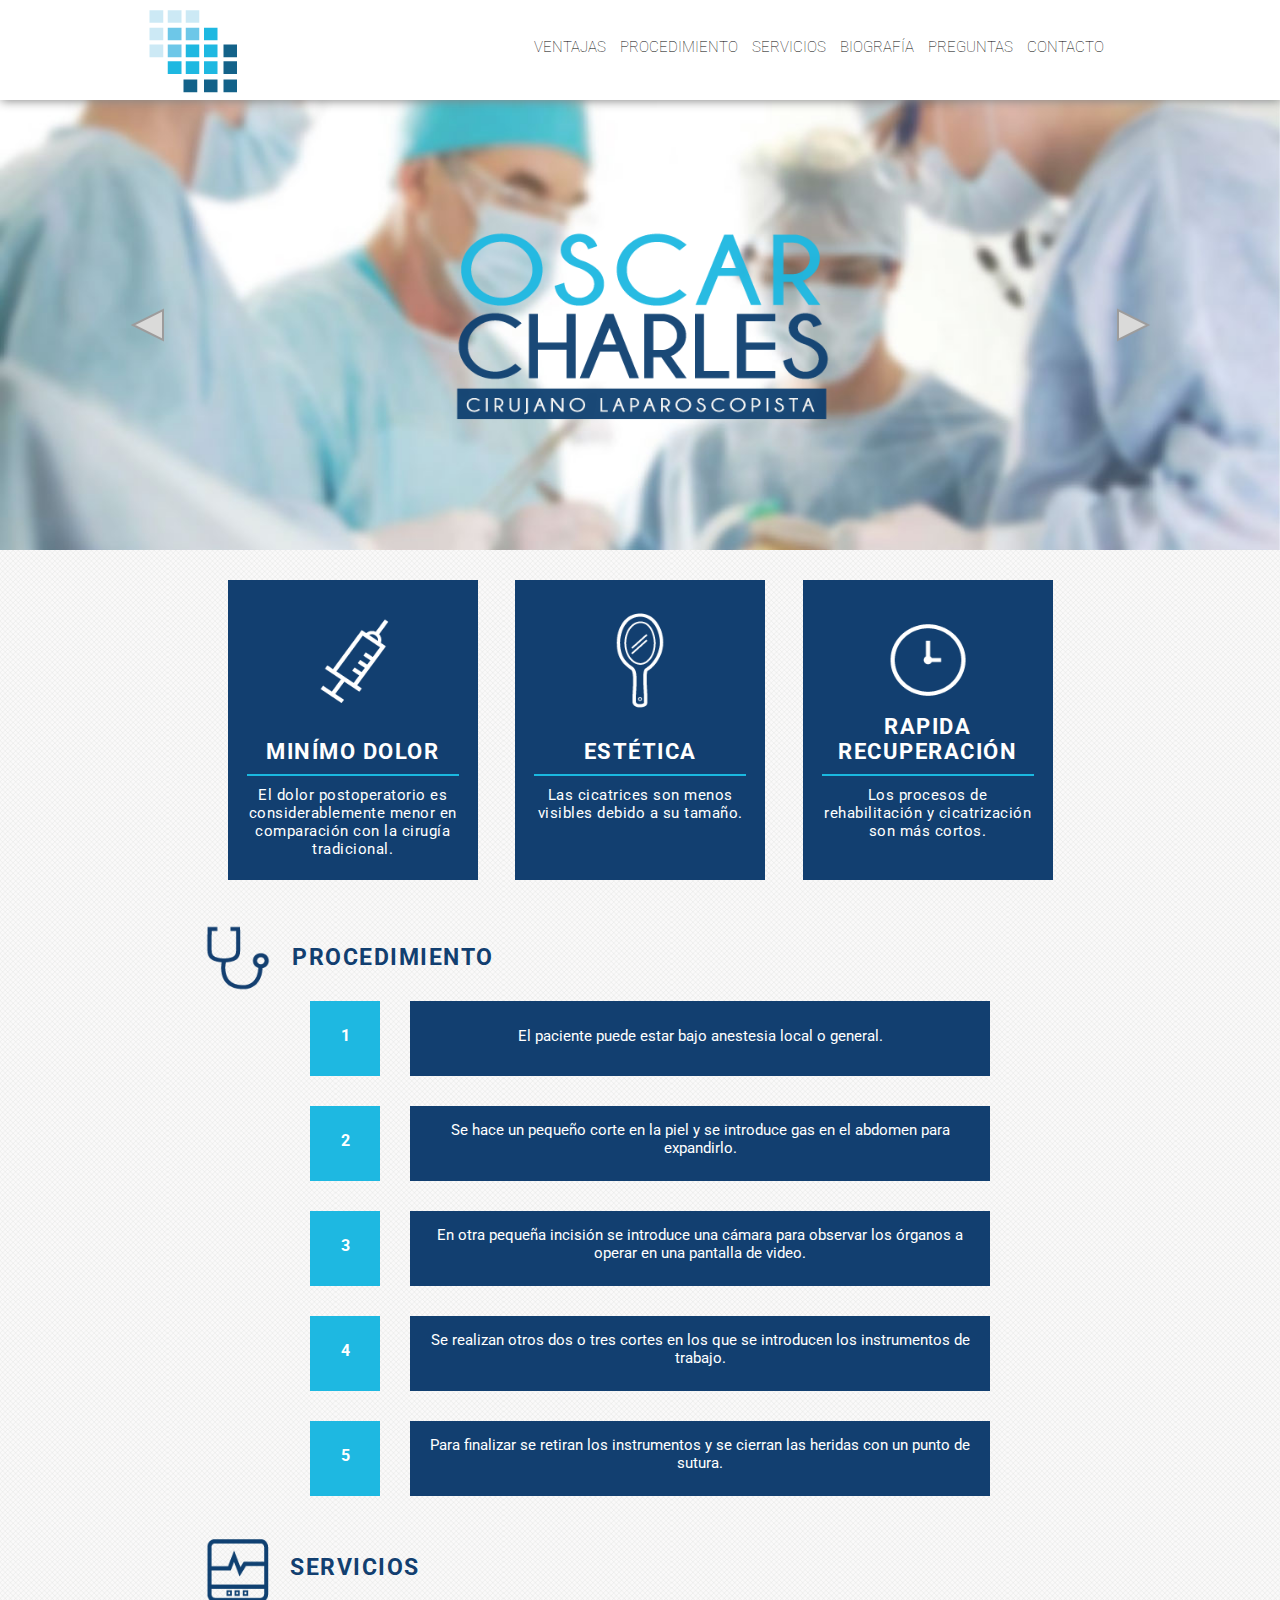
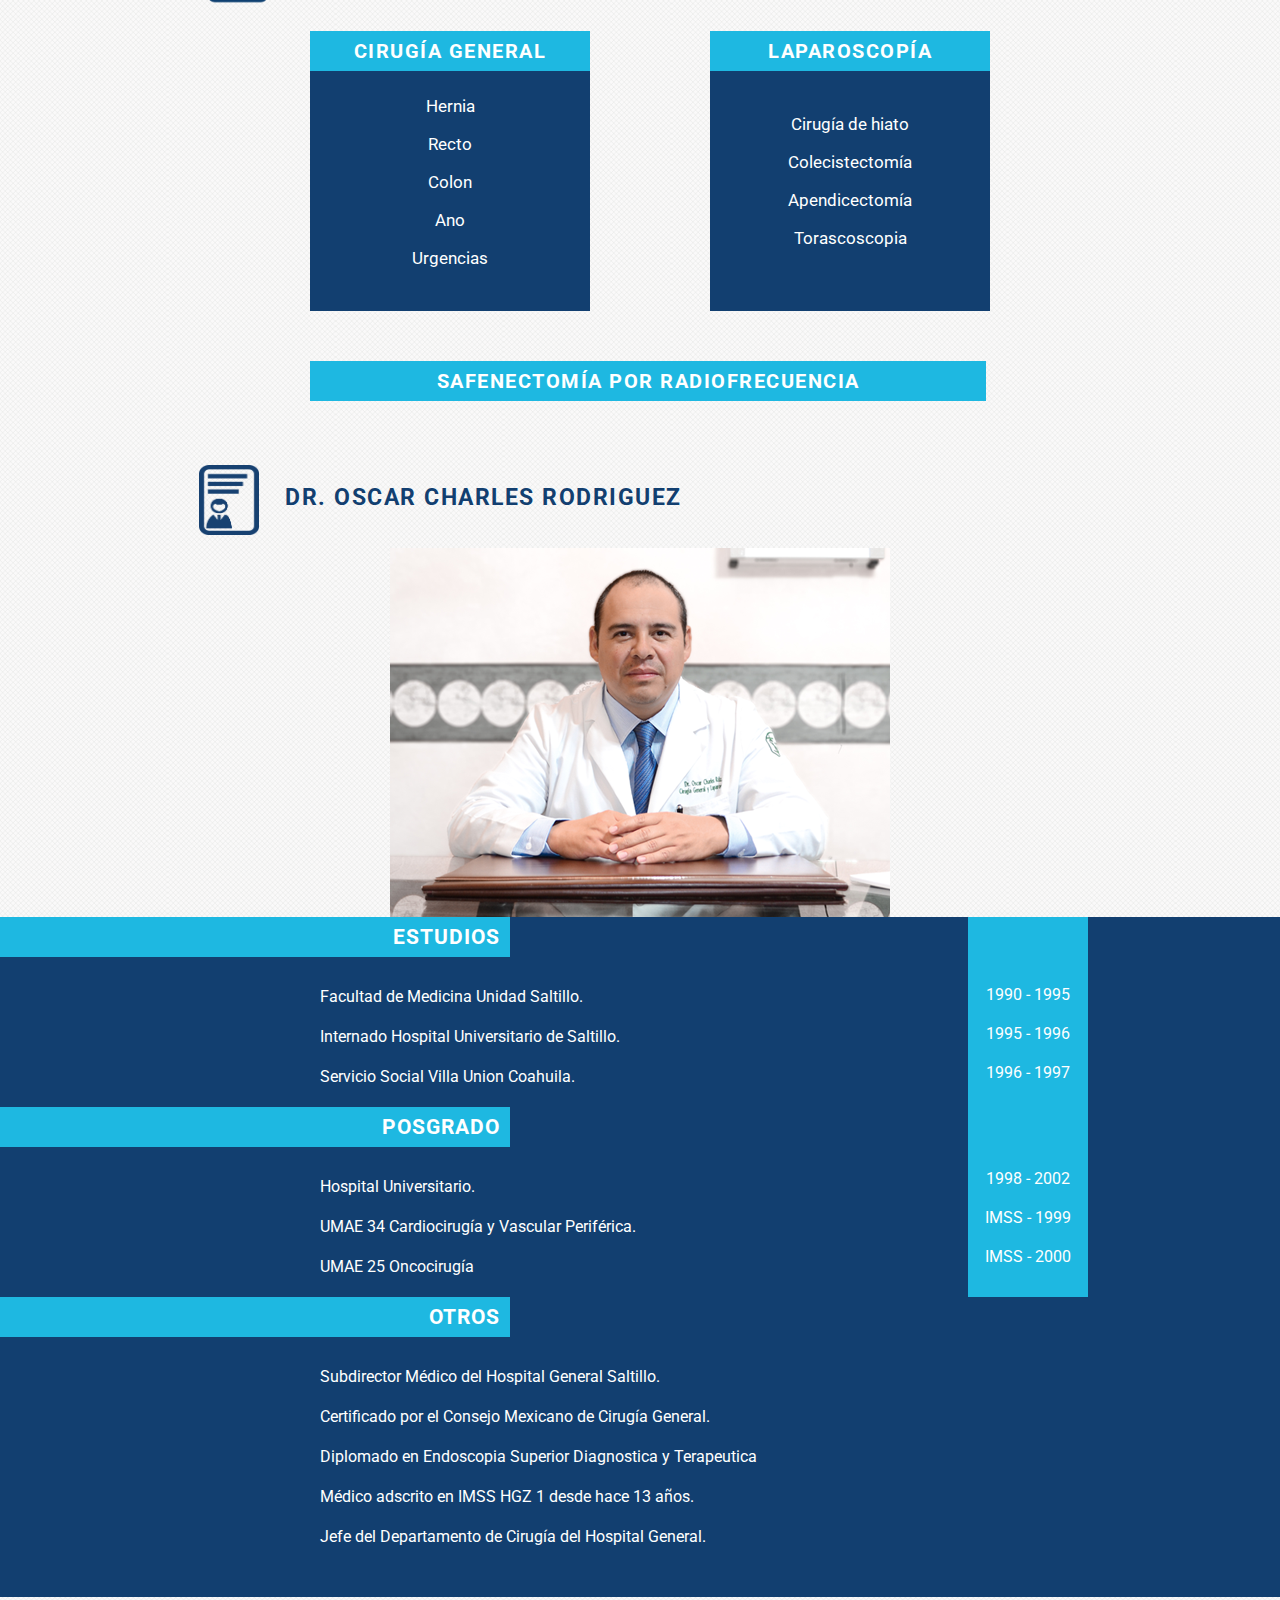
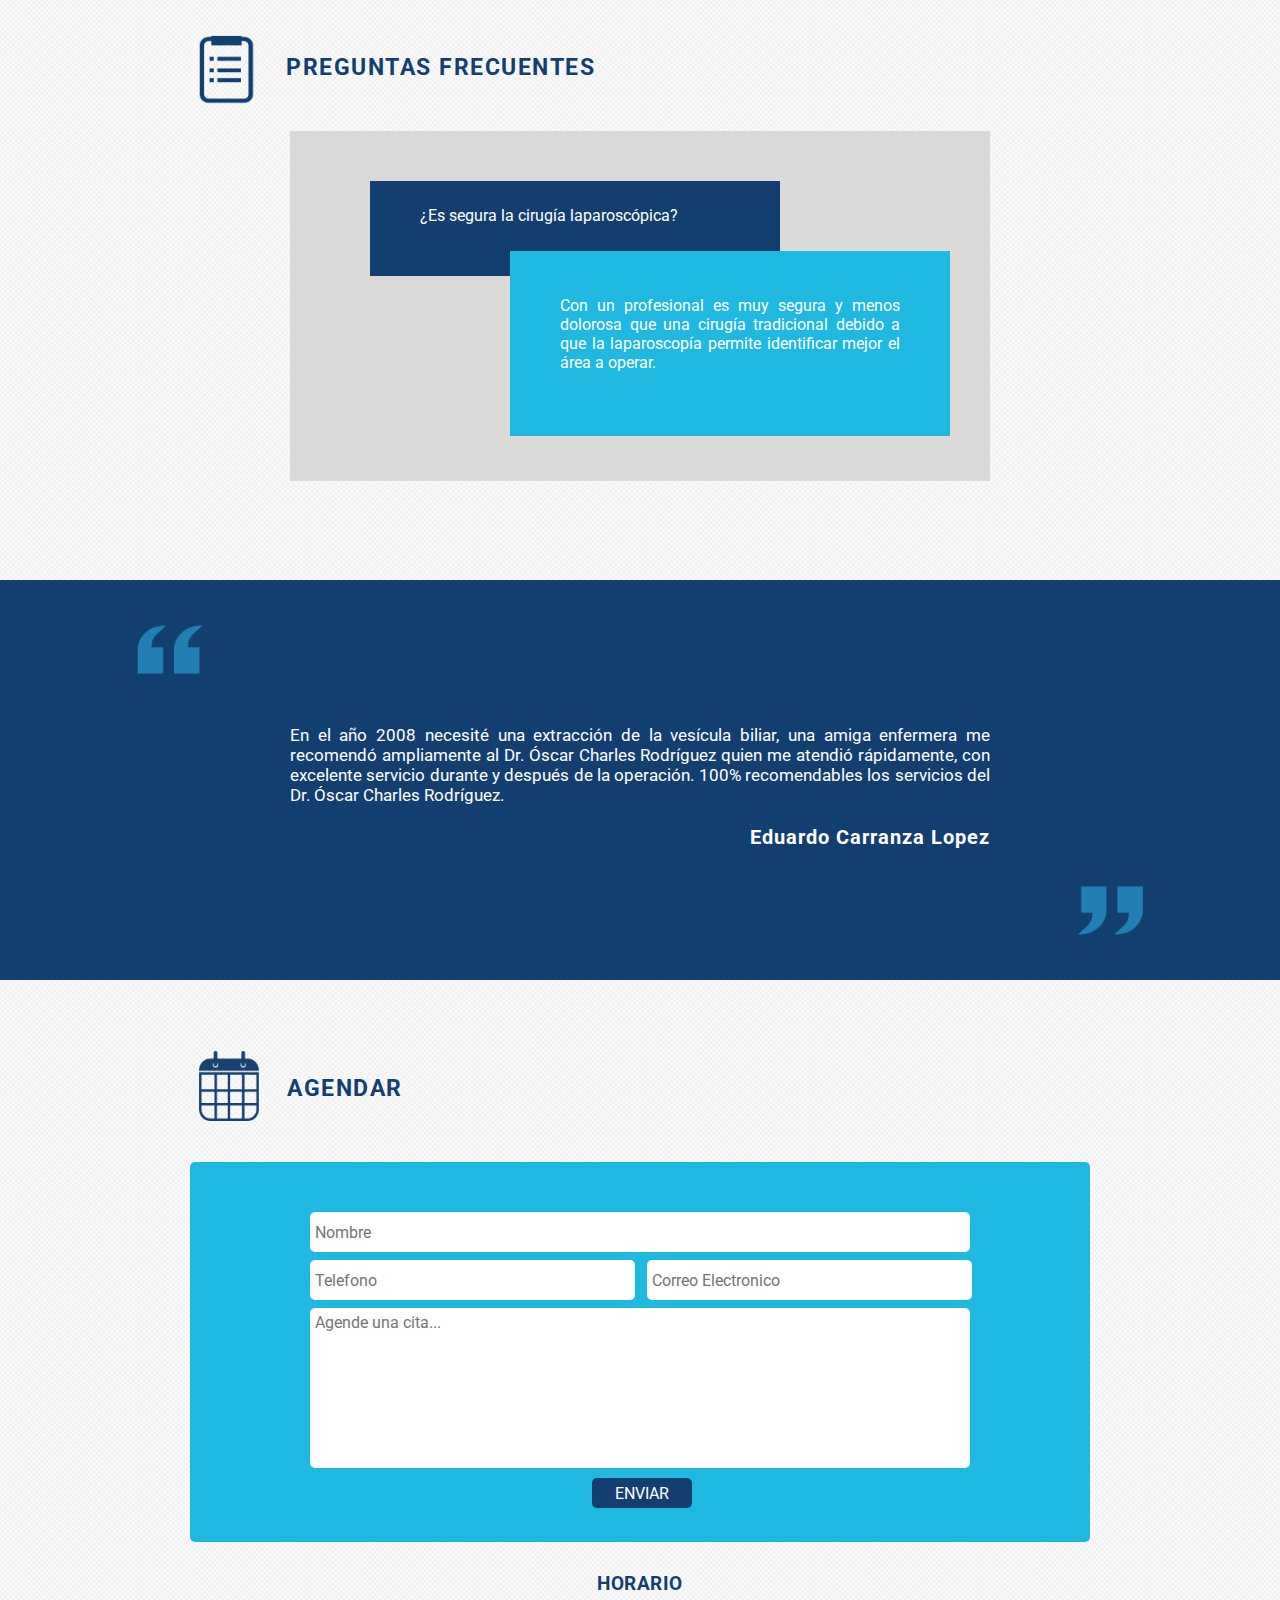
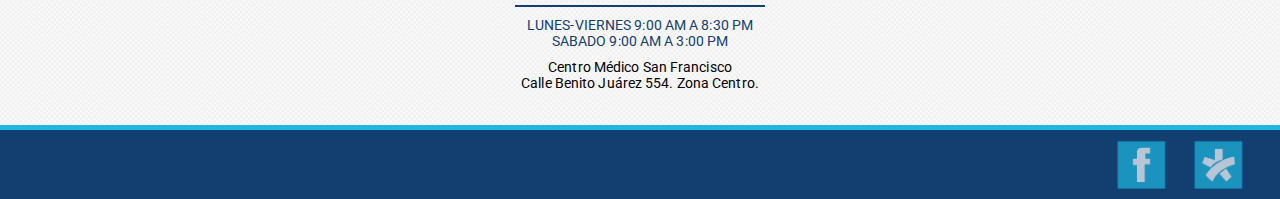
<file: index.html>
<!doctype html>
<html class="no-js" lang="es">
    <head>
        <meta charset="utf-8"> 
        <meta http-equiv="X-UA-Compatible" content="IE=edge"> 
        <title>Dr. Oscar Charles - Cirujano Laparoscopista</title> 
        <meta name="description" content="Dr. Oscar Charle, cirujano lapariscopista con residencia en Saltillo, Coahuila dedicado a multiples operaciones"> 
        <meta name="keywords" content="doctor, laparoscopia, oscar charles, medico, saltillo, flat design, procedimiento, servicios, hospital, facultad de medicina"/> 
        <meta name="author" content="Jaime Simental"> 
        <meta name="viewport" content="width=device-width, initial-scale=1"> 
        <link rel="icon" type="image/png" href="img/favicon.ico">
        <link rel="stylesheet" href="css/normalize.css"> 
        <link rel="stylesheet" href="css/main.css"> 
        <link href='http://fonts.googleapis.com/css?family=Roboto:400' rel='stylesheet' type='text/css'>
        <script src="js/vendor/modernizr-2.8.3.min.js">
        </script> 
        <link type="text/plain" rel="author" href="humans.txt"/> 
    </head>
    <body>
    <!--[if lt IE 9]><link rel="stylesheet" type="text/css" href="css/main-ie.css"/><p class="browserupgrade" style="color: black">You are using an <strong>outdated</strong> browser. Please <a href="http://browsehappy.com/">upgrade your browser</a> to improve your experience.</p><![endif]--> 
        <header>
            <div id="header_container">
                 <a class="section_link" data-section="section_1" href="#" id="link_logo">
                    <img src="img/logo.png" alt="Logo Doctor Charles">
                </a>
                <nav>
                    <h1>DR. OSCAR CHARLES</h1>
                    <ul>
                        <li><a href="#"  class="section_link" data-section="section_2">VENTAJAS</a></li>
                        <li><a href="#"  class="section_link" data-section="section_3">PROCEDIMIENTO</a></li>
                        <li><a href="#"  class="section_link" data-section="section_4">SERVICIOS</a></li>
                        <li><a href="#"  class="section_link" data-section="section_5">BIOGRAFÍA</a></li>
                        <li><a href="#"  class="section_link" data-section="section_6">PREGUNTAS</a></li>
                        <li><a href="#"  class="section_link" data-section="section_7">CONTACTO</a></li>
                    </ul>
                </nav>
            </div>
        </header>
        <div class="main">
            <div class="container">
                <section id="mobile">
                    <img src="img/logotipo.png" alt="logotipo Dr. Oscar Charles">
                </section> 
                <section id="section_1">
                    <svg id="flecha_1" height="50" width="39" onclick="prev();return false;">
                        <polygon points="5,25 35,40 35,10" style="fill:#DADAD9;stroke:#9D9C9C;stroke-width:2"/> Sorry, your browser does not support inline SVG. </svg> 
                    <svg id="flecha_2" height="50" width="39" onclick="next();return false;"> 
                        <polygon points="5,10 5,40 35,25" style="fill:#DADAD9;stroke:#9D9C9C;stroke-width:2"/> Sorry, your browser does not support inline SVG. 
                    </svg>
                    <div class="section_animation">
                        <div id="1" class="uno">
                            <img src="img/logotipo.png" alt="logotipo Dr. Oscar Charles">
                        </div>
                        <div class="animation_header_1 dos" id="2">
                            <h2 class="animation_title">CIRUGÍA DE MINIMA INVASIÓN</h2>
                            <p class="animation_p">Es una alternativa a la cirugía abierta que evita daños graves a la estructura del cuerpo.
                            <br>Con este procedimiento se evita el sangrado excesivo, la reconstrucción de tejidos y por ende, hay poco dolor.</p>
                        </div>
                        <div class="animation_header_1 tres" id="3">
                            <h2 class="animation_title">LAPAROSCOPÍA</h2>
                            <p class="animation_p">Procedimiento en el que un cirujano hace pequeñas incisiones en la piel introduciendo un tubo fino conectado a una cámara de video, lo que permite que se visualicen los órganos y se pueda realizar la operación con más efectividad.</p>
                        </div>
                    </div>
                </section>
                <section id="section_5">
                    <img id="posicion_icono" class="posicion_icono" src="img/biografia-icono.png" alt="icono-biografia Dr. Charles" height="88" width="84">
                    <h3 class="posicion_titulo">DR. OSCAR CHARLES RODRIGUEZ</h3>
                    <div id="img_biografia">
                        <img src="img/charles-foto.png"  alt="Foto Dr. Oscar Charles">
                    </div>
                    <div id="texto_biografia">
                        <h3 id="estudios">ESTUDIOS</h3>
                        <p>Facultad de Medicina Unidad Saltillo.<br>Internado Hospital Universitario de Saltillo.<br>Servicio Social Villa Union Coahuila.</p>
                        
                        <h3>POSGRADO</h3>
                        <p>Hospital Universitario.<br>UMAE 34 Cardiocirugía y Vascular Periférica.<br>UMAE 25 Oncocirugía</p>

                        <h3>OTROS</h3>
                        <p>Subdirector Médico del Hospital General Saltillo.<br>Certificado por el Consejo Mexicano de Cirugía General.<span id="desktop"><br>Diplomado en Endoscopia Superior Diagnostica y Terapeutica<br>Médico adscrito en IMSS HGZ 1 desde hace 13 años.<br>Jefe del Departamento de Cirugía del Hospital General.</p></span>
                        <span id="fechas">
                            <ul>
                                <li>1990 - 1995</li>
                                <li>1995 - 1996</li>
                                <li>1996 - 1997</li>
                            </ul>
                            <ul>
                                <li>1998 - 2002</li>
                                <li>IMSS - 1999</li>
                                <li>IMSS - 2000</li>
                            </ul>
                        </span>
                    </div>
                </section>
                <div class="content"> <!--partes chicas -->
                    <section id="section_2">
                        <h3 id="header_mobile">CIRUGÍA DE MINIMA INVASIÓN</h2>
                        <div>
                            <img src="img/vacuna-icono.png" alt="icono-vacuna" height="126" width="108">
                            <h3>MINÍMO DOLOR</h3>
                            <hr color="#1AB8E0" width="210" size=3>
                            <p>El dolor postoperatorio es considerablemente menor en comparación con la cirugía tradicional.</p>
                        </div>
                        <div>
                            <img src="img/espejo-icono.png" alt="icono-espejo" height="126" width="108">
                            <h3>ESTÉTICA</h3>
                            <hr color="#1AB8E0" width="210" size=3>
                            <p>Las cicatrices son menos visibles debido a su tamaño.</p>
                        </div>
                        <div>
                            <img src="img/reloj-icono.png" alt="icono-reloj" height="126" width="108">
                            <h3>RAPIDA<br>RECUPERACIÓN</h3>
                            <hr color="#1AB8E0" width="210" size=3>
                            <p>Los procesos de rehabilitación y cicatrización son más cortos.</p>
                        </div>
                    </section>
                    <section id="section_3">
                        <img class="posicion_icono" src="img/procedimiento-icono.png" alt="icono procedimiento laparoscopía" height="88" width="84">
                        <h3 class="posicion_titulo">PROCEDIMIENTO</h3>
                        <div id="procedimiento_texto">
                            <ul>
                                <li>
                                    <h4>1</h4>
                                    <p>El paciente puede estar bajo anestesia local o general.</p>
                                </li>
                                <li>
                                    <h4>2</h4>
                                    <p>Se hace un pequeño corte en la piel y se introduce gas en el abdomen para expandirlo.</p>
                                </li>
                                <li>
                                    <h4>3</h4>
                                    <p>En otra pequeña incisión se introduce una cámara para observar los órganos a operar en una pantalla de video.</p>
                                </li>
                                <li>
                                    <h4>4</h4>
                                    <p>Se realizan otros dos o tres cortes en los que se introducen los instrumentos de trabajo.</p>
                                </li>
                                <li>
                                    <h4>5</h4>                                
                                    <p>Para finalizar se retiran los instrumentos y se cierran las heridas con un punto de sutura.</p>
                                </li>
                            </ul>
                        </div>
                    </section>
                    <section id="section_4">
                        <img class="posicion_icono" src="img/servicios-icono.png" alt="icono servicios Dr. Charles" height="88" width="84">
                        <h3 class="posicion_titulo">SERVICIOS</h3>
                        <div id="servicios_uno" class="servicios">
                            <h4 class="servicios_titulo">CIRUGÍA GENERAL</h4>
                            <ul>
                                <li>Hernia</li>
                                <li>Recto</li>
                                <li>Colon</li>
                                <li>Ano</li>
                                <li>Urgencias</li>
                            </ul>
                        </div>
                        <div id="servicios_dos" class="servicios">
                            <h4 class="servicios_titulo">LAPAROSCOPÍA</h4>
                            <ul>
                                <li>Cirugía de hiato</li>
                                <li>Colecistectomía</li>
                                <li>Apendicectomía</li>
                                <li>Torascoscopia</li>
                            </ul>
                        </div>
                        <div id="servicio_tres">
                            <h4 class="servicios_titulo">
                                SAFENECTOMÍA POR<br>&nbsp;RADIOFRECUENCIA
                            </h4>
                        </div>
                    </section>
                    <section id="section_6">
                        <img class="posicion_icono" id="preguntas_icono" src="img/preguntas-icono.png" alt="icono preguntas frecuentes Dr. Oscar Charles" >
                        <h3 class="posicion_titulo">PREGUNTAS FRECUENTES</h3>
                        <div id="preguntas_contenedor">
                            <ul>
                                <li>
                                    <p class="preguntas" id="pregunta_1">¿Qué es la vesícula?</p></span>
                                    <p class="respuestas" id="respuesta_1">La vesícula biliar sirve para almacenar bilis. La bilis sirve para digerir la comida y expulsar sustancias tóxicas del organismo al tubo digestivo.</p></span> 
                                </li >
                                <li>
                                   <p class="preguntas" id="pregunta_2">¿Cuáles son los síntomas de piedras en la vesícula?</p>
                                   <p class="respuestas" id="respuesta_2">Los síntomas más comunes son dolor en la parte superior derecha del abdomen, fiebre y coloración amarillenta en la piel y ojos.</p> 
                                </li>
                                <li> 
                                    <p class="preguntas" id="pregunta_3">¿Se extrae la vesícula o solo las piedras?</p>
                                    <p class="respuestas" id="respuesta_3">Debido a que la vesícula se encuentra dañada siempre se retira. </p> 
                                </li>
                                <li>
                                    <p class="preguntas" id="pregunta_4">¿Cuáles son las complicaciones por<br>piedras en la vesícula?</p> 
                                    <p class="respuestas" id="respuesta_4">En el 70% de los casos son la causa más común de la pancreatitis aguda. Otra complicación es la inflamación en la pared de la vesícula, conocida como colecistitis aguda.</p> 
                                </li>
                                <li>
                                    <p class="preguntas" id="pregunta_5">¿Por qué se forman piedras en la vesícula?</p>
                                    <p class="respuestas" id="respuesta_5">Algunas causas son  la pérdida rápida de peso por consumir una dieta muy baja en calorías o una dieta alta en grasas. En el embarazo se forman debido a la insuficiencia de la vesícula biliar.</p> 
                                </li>
                                <li>
                                    <p class="preguntas" id="pregunta_6">¿Es segura la cirugía laparoscópica?</p>
                                    <p class="respuestas" id="respuesta_6">Con un profesional es muy segura y menos dolorosa que una cirugía tradicional debido a que la laparoscopía permite identificar mejor el área a operar.</p> 
                                </li>  
                            </ul>
                        </div>
                    </section>
                    <section id="section_comentarios">
                        <img src="img/comillas.png" alt="comillas" id="comillas_uno" height="50"> 
                            <article class="comentarios" id="comentario_1"><p>En el año 2008 necesité una extracción de la vesícula biliar, una amiga enfermera me recomendó ampliamente al Dr. Óscar Charles Rodríguez quien me atendió rápidamente, con excelente servicio durante y después de la operación. 100% recomendables los servicios del Dr. Óscar Charles Rodríguez. 
                            <br><br><b style="letter-spacing: 1px; font-size: 20px; float: right">Eduardo Carranza Lopez</b></p></article>
                            <article class="comentarios" id="comentario_2"><p>Mi nombre es Guadalupe Araceli Cárdenas Rodriguez, hace aproximadamente 3 años y medio me enfermé del apéndice y se complicó en una peritonitis. Gracias al Dr. Oscar Charles estoy aquí. Muchas gracias Dr. Oscar Charles, excelente cirujano ¡MIL GRACIAS! 
                            ¡MIL GRACIAS!<br><br><b style="letter-spacing: 1px; font-size: 20px; float: right">Guadalupe Araceli Cárdenas Rodriguez</b></p></article>
                            <article class="comentarios" id="comentario_3"><p>Gracias al Dr. Óscar Charles mi papá salió adelante después de una complicación de vesícula. Tenía una infección muy grave cuando el Dr. Charles lo atendió y salió adelante. Quedamos muy contentos con el doctor. Gracias a Dios mi papá está con nosotros
                            Gracias a Dios mi papá esta con nosotros.<br><br><b style="letter-spacing: 1px; font-size: 20px; float: right">Socorro Meza</b></article>
                        <img src="img/comillas.png" alt="comillas" id="comillas_dos" height="50"> 
                    </section>
                    <section id="section_7">
                        <img id="icono_blanco" class="posicion_icono" src="img/agendar-icono.png" alt="icono agendar Dr. Oscar Charles" height="88" width="84">
                        <img id="icono_azul" class="posicion_icono" src="img/agendar-icono2.png" alt="icono agendar Dr. Oscar Charles" height="88" width="84">
                        <h3 class="posicion_titulo">AGENDAR</h3>
                        <form name="form_1" method="post" action="send_contact.php"> 
                            <input type="text" name="nombre" placeholder="Nombre" maxlength="20" > 
                            <input type="tel" name="telefono" placeholder="Telefono" maxlength="10"> 
                            <input type="email" name="correo" placeholder="Correo Electronico" required> 
                            <textarea placeholder="Agende una cita..." name="cita" ></textarea> 
                            <input id="boton" type="submit" value="ENVIAR"></input> 
                        </form>  
                        <div id="horario"> 
                            <h4>HORARIO</h4> 
                            <hr color="#123F70"> 
                            <p>LUNES-VIERNES 9:00 AM A 8:30 PM
                            <br>SABADO 9:00 AM A 3:00 PM</p>
                            <p id="texto_ubicacion">Centro Médico San Francisco<br>
                            Calle Benito Juárez 554. Zona Centro.</p>
                        </div> 
                    </section>
                </div>
            <footer>
                <div id="footer">
                    <a href="https://www.facebook.com/droscarcharles" target="_blank"><img src="img/facebook-icono.png" alt="link facebook Dr. Charles"></a>
                    <a href="http://www.doctoralia.com.mx/medico/charles+rodriguez+oscar-10659526" target="_blank"><img src="img/doctoralia-icono.png" alt="link doctoralia Dr. Charles"></a>
                    <!-- <a href="#" target="_blank"><img src="img/linked-icono.png" alt="link linkedin Dr. Charles"></a> -->
                </div>    
            </footer>
            </div>
        </div><!--Ultimo-->
        <script type="text/javascript" src="js/jquery.min.js"></script>
        <script src="js/main.js"></script>
    </body>
</html>
</file>
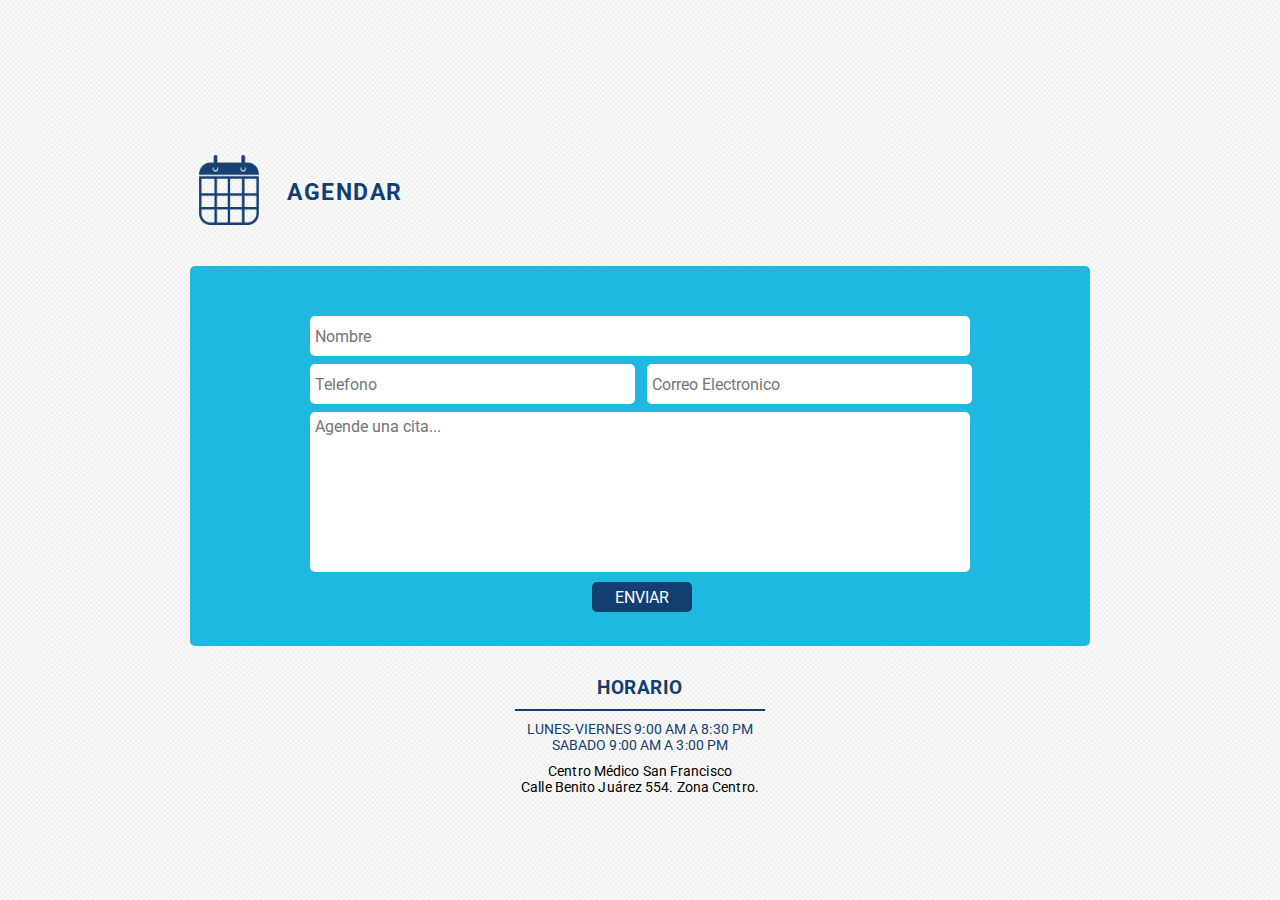
<file: contacto.html>
<!DOCTYPE html>
<html>
<head>
	<meta charset="utf-8"> 
	<meta http-equiv="X-UA-Compatible" content="IE=edge"> 
	<title>Contacto | Doctor Oscar Charles</title>
	<meta name="viewport" content="width=device-width, initial-scale=1"> 
	<link rel="icon" type="image/png" href="../img/favicon.ico">
    <link rel="stylesheet" href="css/normalize.css"> 
    <link href='http://fonts.googleapis.com/css?family=Roboto:400' rel='stylesheet' type='text/css'>
    <script src="js/vendor/modernizr-2.8.3.min.js">
    </script> 
    <link rel="icon" type="image/png" href="img/favicon.ico">
	<link rel="stylesheet" href="css/main.css"> 
	<style>
		#section_7{
			top:50%;
			margin-top: -300px;
		}

		@media (max-width: 900px) and (min-width: 7px) {
			img{
				display: none;
			}
			h3{
				display: none;
			}
		}
		@media (max-width: 490px) {
			#section_7{
				padding-top: 30px;
				height: 560px;
			}
		}

	</style>

</head>
<body>
<!--[if lt IE 9]><link rel="stylesheet" type="text/css" href="css/main-ie.css"/><p class="browserupgrade" style="color: black">You are using an <strong>outdated</strong> browser. Please <a href="http://browsehappy.com/">upgrade your browser</a> to improve your experience.</p><![endif]--> 
	<section id="section_7">
        <img id="icono_azul" class="posicion_icono" src="img/agendar-icono2.png" alt="icono ageharles" height="88" width="84">
        <h3 class="posicion_titulo">AGENDAR</h3>
        <form name="form_1" method="post" action="send_contact.php"> 
            <input type="text" name="nombre" placeholder="Nombre" maxlength="20" > 
            <input type="tel" name="telefono" placeholder="Telefono" maxlength="10"> 
            <input type="email" name="correo" placeholder="Correo Electronico" required> 
            <textarea placeholder="Agende una cita..." name="cita" ></textarea> 
            <input id="boton" type="submit" value="ENVIAR"></input> 
        </form>  
        <div id="horario"> 
            <h4>HORARIO</h4> 
            <hr color="#123F70"> 
            <p>LUNES-VIERNES 9:00 AM A 8:30 PM
            <br>SABADO 9:00 AM A 3:00 PM</p>
            <p id="texto_ubicacion">Centro Médico San Francisco<br>
            Calle Benito Juárez 554. Zona Centro.</p>
        </div> 
    </section>
</body>
</html>
</file>
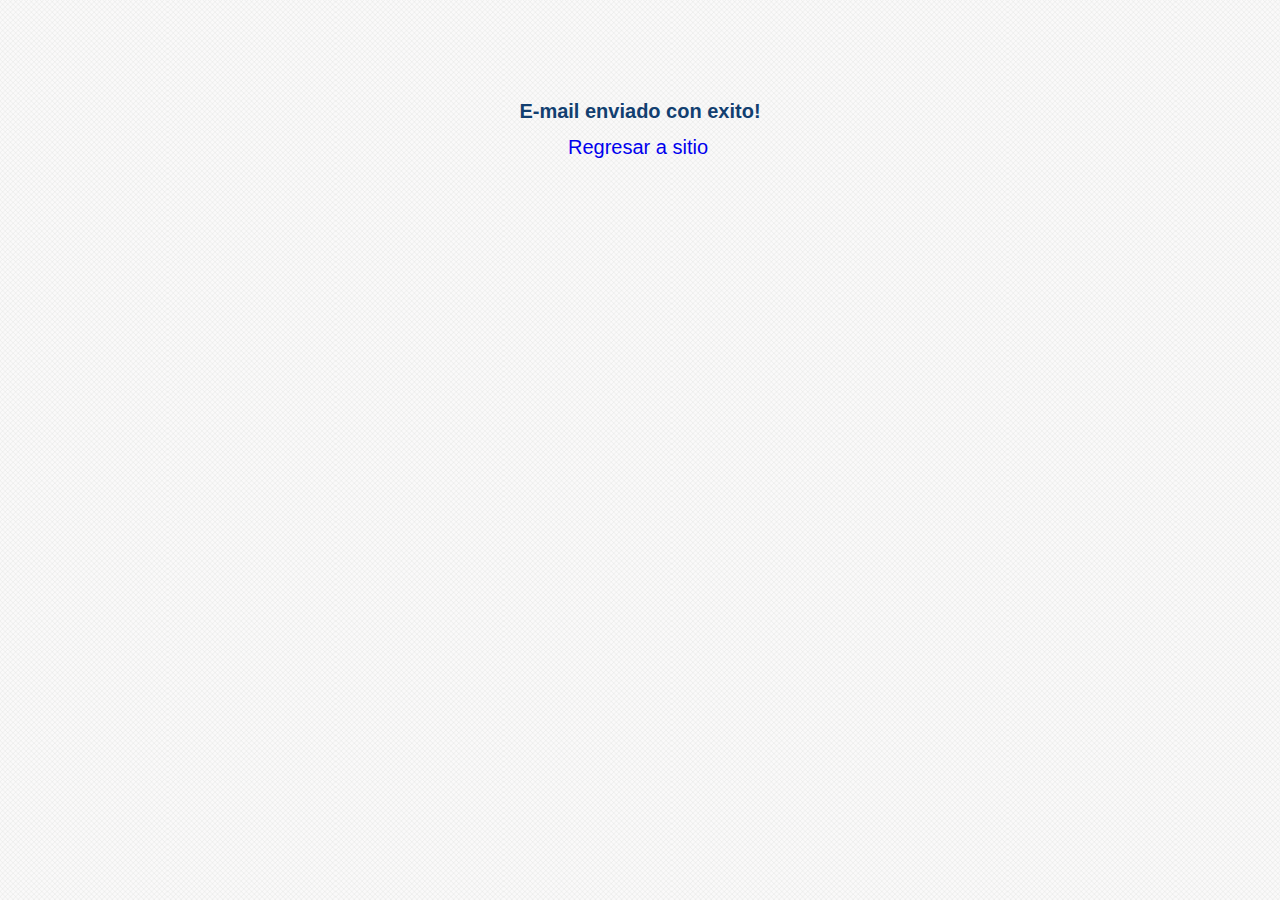
<file: send_mail/correcto.html>
<!DOCTYPE html>
<html>
<head>
	<title></title>
	<style>
		body{
		background-image: url(../img/fondo_total.png);
		color: #123F70;
		font-family: helvetica, sans-serif
		}
		a{ 
			position: absolute;
			left: 50%;
			margin-left: -72px;
			text-decoration: none;

		}
			a:hover{
				color: #1EB8E1;
			}
	
	</style>
</head>
<body>
	
	<h1 style="font-size: 20px; text-align:center; margin-top:100px">
		E-mail enviado con exito!
	</h1>
	<a style="font-size: 20px;" href="../index.html"href="index.html">Regresar a sitio</a>
</body>
</html>
</file>
<file: css/main.css>
@charset "UTF-8";
* {
  margin: 0;
  padding: 0; }

body {
  background-image: url(../img/fondo_total.png);
  color: white;
  font-family: "roboto", sans-serif; }

  hr{
    color:#1AB8E0;
  }
header {
  background-color: white;
  position: fixed;
  width: 100%;
  box-shadow: 1px 1px 10px #888888;
  z-index: 1; }
  header h1 {
    font-size: 21px;
    margin-top: -65px;
    margin-left: 120px;
    color: black; }
  header ul {
    margin-left: 460px;
    margin-top: -40px; }
  header li {
    display: inline-block;
    padding-left: 28px; }
  header a {
    text-decoration: none;
    color: black; }
  header a:hover {
    color: #1EB8E1; }

section {
  position: absolute; }

textarea {
  resize: none; }

#header_container {
  margin: 0 auto;
  background-color: white;
  height: 100px;
  width: 100%;
  font-weight: lighter; }

/*==========Section_1============ */
#section_1 {
  background-image: url(../img/fondo_1.jpg);
  height: 450px;
  width: 100%;
  margin-top: 100px;
  background-size: cover;
  background-repeat: no-repeat; }

.uno, .dos, .tres {
  display: none; }

.animation_header_1 {
  height: 140px;
  width: 700px;
  background-color: #123F70;
  position: absolute;
  left: 50%;
  top: 50%;
  margin-top: -70px;
  margin-left: -350px; }

.animation_title {
  background-color: #1EB8E1;
  font-size: 38px;
  letter-spacing: 3px;
  padding-left: 7px;
  padding-top: 4px;
  padding-bottom: 4px; }

.animation_p {
  padding-left: 7px;
  padding-top: 7px;
  padding-top: 8px;
  padding-bottom: 5px; }

svg {
  position: absolute;
  top: 50%;
  margin-top: -25px;
  cursor: pointer; }

#flecha_1 {
  left: 10%; }

#flecha_2 {
  right: 10%; }

/*==========Section_2============ */
hr {
  margin: 0 auto; }

#section_2 div {
  background-color: #123F70;
  text-align: center; }

/*==========Section_3============ */
.posicion_icono {
  padding-left: 12px;
  padding-top: 35px;
  height: 70px;
  width: 70px; }

.posicion_titulo {
  letter-spacing: 1.5px;
  padding-left: 100px;
  margin-top: -55px;
  font-size: 23px;
  color: #123F70; }

/*==========Section_4============ */
.servicios_titulo {
  font-size: 20px;
  background-color: #1EB8E1;
  text-align: center;
  padding: 8px;
  letter-spacing: 1.5px; }

/*==========Section_Preguntas============ */
#preguntas_contenedor {
  height: 350px;
  width: 700px;
  background-color: #DADAD9;
  position: absolute;
  left: 50%;
  margin-left: -350px; }
  #preguntas_contenedor li {
    list-style: none; }

.preguntas {
  background-color: #123F70;
  height: 70px;
  width: 360px;
  margin-left: 80px;
  margin-top: 50px;
  position: absolute;
  padding-top: 25px;
  padding-left: 50px; }

.respuestas {
  position: absolute;
  background-color: #1EB8E1;
  height: 140px;
  width: 340px;
  margin-left: 220px;
  margin-top: 120px;
  padding-top: 45px;
  padding-left: 50px;
  padding-right: 50px;
  text-align: justify; }

/*==========Primer Media Query============ */
@media (min-width: 1281px) {
  header #header_container {
    width: 1200px; }
    header #header_container h1 {
      display: block; }
    header #header_container li {
      font-size: 17px;
      padding-left: 20px; }
    header #header_container ul {
      margin-left: 450px;
      margin-top: -40px; } }
/*==========Segundo Media Query============ */
@media (min-width: 900px) {
  h1 {
    display: none; }

  #header_container {
    width: 1000px;
    font-size: 15px; }

  header ul {
    position: absolute;
    margin-left: 30%;
    margin-top: -65px; }
    header ul li {
      padding-left: 10px; }

  /*==========Primera seccion============ */
  #section_1 img {
    position: absolute;
    height: 200px;
    width: 380px;
    left: 50%;
    top: 50%;
    margin-left: -190px;
    margin-top: -100px; }

  /*==========Segunda seccion============ */
  #section_2 {
    height: 330px;
    width: 900px;
    top: 570px;
    left: 50%;
    margin-left: -450px; }
    #section_2 :nth-child(3) hr {
      margin-top: 10px; }
    #section_2 :nth-child(3) h3 {
      margin-top: 25px; }
    #section_2 :nth-child(2) hr {
      margin-top: 10px; }
    #section_2 :nth-child(2) h3 {
      margin-top: 25px; }
    #section_2 :nth-child(4) h3 {
      margin-top: 0px; }
    #section_2 :nth-child(4) hr {
      margin-top: 10px; }
    #section_2 div {
      height: 300px;
      width: 250px;
      margin-top: 10px;
      float: left;
      margin-left: 37.5px; }
    #section_2 img {
      height: 100px;
      width: 90px;
      margin-top: 30px; }
    #section_2 h3 {
      margin-top: 10px;
      letter-spacing: 1.5px;
      font-size: 22px; }
    #section_2 p {
      padding-left: 15px;
      padding-right: 15px;
      font-size: 15px;
      padding-top: 10px;
      letter-spacing: 0.5px; }

  /*==========Tercer seccion============ */
  #section_3 {
    height: 535px;
    width: 700px;
    margin: 0 auto;
    left: 50%;
    margin-left: -350px;
    top: 890px; }
    #section_3 img {
      margin-left: -97px; }
    #section_3 h3 {
      margin-left: -98px; }
    #section_3 li {
      list-style: none; }
    #section_3 h4 {
      background-color: #1EB8E1;
      height: 40px;
      width: 40px;
      text-align: center;
      vertical-align: middle;
      line-height: 40px;
      padding: 15px;
      margin-top: 30px;
      margin-left: 20px;
      padding-bottom: 20px; }
    #section_3 p {
      background-color: #123F70;
      height: 40px;
      width: 550px;
      padding: 15px;
      padding-bottom: 20px;
      float: right;
      margin-top: -75px;
      text-align: center;
      font-size: 15px; }
    #section_3 ul :nth-child(1) :nth-child(2) {
      vertical-align: middle;
      line-height: 40px; }

  /*==========Cuarta seccion============ */
  #section_4 {
    height: 550px;
    width: 900px;
    top: 1500px;
    left: 50%;
    margin-left: -450px; }
    #section_4 #servicio_tres {
      width: 676px;
      letter-spacing: 1px;
      height: 15px; }
    #section_4 br {
      display: none; }
    #section_4 ul {
      margin-top: 7px; }
    #section_4 li {
      list-style: none;
      padding-top: 18px;
      font-size: 17px; }
    #section_4 div {
      height: 280px;
      width: 280px;
      background-color: #123F70;
      text-align: center;
      float: left;
      margin-left: 120px;
      margin-top: 50px; }

  #servicios_dos ul {
    margin-top: 25px; }

  /*==========Biografia seccion============ */
  #section_5 {
    height: 1200px;
    width: 100%;
    top: 2030px; }
    #section_5 h3 {
      margin-left: 185px; }

  #posicion_icono {
    margin-left: 187px;
    width: 60px; }

  #img_biografia {
    position: absolute;
    left: 50%;
    top: 118px;
    margin-left: -250px; }

  #texto_biografia {
    width: 100%;
    height: 680px;
    background-color: #123F70;
    top: 487px;
    position: absolute; }
    #texto_biografia #estudios {
      margin-top: 0px; }
    #texto_biografia h3 {
      background-color: #1EB8E1;
      height: 40px;
      width: 500px;
      margin-left: 0;
      text-align: right;
      padding-right: 10px;
      vertical-align: middle;
      line-height: 40px;
      font-size: 21px;
      letter-spacing: 1px;
      margin-top: 150px; }
    #texto_biografia p {
      position: absolute;
      width: 500px;
      margin-left: 25%;
      padding-top: 20px;
      line-height: 40px; }

  #fechas {
    position: absolute;
    background-color: #1EB8E1;
    width: 120px;
    height: 380px;
    top: 0;
    right: 15%;
    text-align: center; }
    #fechas li {
      list-style: none;
      padding-top: 20px; }
    #fechas ul {
      margin-top: 48px; }
    #fechas :nth-child(2) :nth-child(1) {
      padding-top: 39px; }

  /*=========preguntas seccion============ */
  #section_6 {
    width: 100%;
    height: 530px;
    top: 3200px; }
    #section_6 ul :nth-child(4) :nth-child(2) {
      font-size: 15px; }
    #section_6 img {
      margin-left: 185px;
      width: 60px; }
    #section_6 h3 {
      margin-left: 186px; }

  #preguntas_contenedor {
    margin-top: 50px; }

  /*=========Section comentarios============ */
  #section_comentarios {
    background-color: #123F70;
    width: 100%;
    height: 400px;
    top: 3780px; }
    #section_comentarios img {
      position: absolute;
      height: 60px; }
    #section_comentarios :nth-child(1) {
      left: 10%;
      top: 40px; }
    #section_comentarios :nth-child(5) {
      -ms-transform: rotate(180deg);
      -webkit-transform: rotate(180deg);
      transform: rotate(180deg);
      right: 10%;
      bottom: 40px; }

  article {
    position: absolute;
    height: 150px;
    width: 700px;
    text-align: justify;
    left: 50%;
    top: 50%;
    margin-top: -55px;
    margin-left: -350px;
    font-size: 17px; }

  #comentario_2, #comentario_3 {
    display: none; }

  /*=========Section agenda============ */
  #section_7 {
    width: 100%;
    height: 710px;
    top: 4246px;
    color: #123F70; }
    #section_7 img {
      width: 60px;
      margin-left: 187px;
      margin-top: -30px;
      padding-bottom: 40px; }
    #section_7 h3 {
      color: #123F70;
      margin-left: 187px;
      padding-bottom: 60px;
      margin-top: -90px; }
    #section_7 form {
      background-color: #1EB8E1;
      width: 900px;
      height: 380px;
      margin: 0 auto;
      border-radius: 5px; }
      #section_7 form :nth-child(1) {
        width: 650px;
        margin-left: 120px;
        margin-top: 50px; }
      #section_7 form :nth-child(2) {
        margin-left: 120px; }
    #section_7 input {
      height: 30px;
      width: 315px;
      display: inline-block;
      margin-top: 8px;
      border: none;
      margin-left: 8px;
      padding: 5px;
      border-radius: 5px; }
    #section_7 textarea {
      height: 150px;
      width: 650px;
      display: block;
      margin: 0 auto;
      margin-top: 8px;
      border: none;
      padding: 5px;
      border-radius: 5px; }
    #section_7 #boton {
      background-color: #123F70;
      margin-top: 10px;
      color: white;
      width: 100px;
      margin-left: 402px; }

  #horario {
    margin: 0 auto;
    width: 250px;
    height: 150px;
    color: #123F70;
    text-align: center;
    margin-top: 30px; }
    #horario h4 {
      font-size: 19px;
      letter-spacing: 0.5px;
      padding-bottom: 10px; }
    #horario p {
      font-size: 14px;
      padding-top: 10px;
      letter-spacing: 0.1px; }

  #texto_ubicacion {
    color: black; }

  /*=========Footer============ */
  footer {
    background-color: #123F70;
    top: 4925px;
    position: absolute;
    width: 100%;
    border-top: solid 5px #1EB8E1; }

  #footer {
    width: 230px;
    padding-top: 5px;
    float: right; }
    #footer :nth-child(1) :nth-child(1) {
      margin-left: 60px; }
    #footer img {
      height: 60px;
      opacity: 0.7;
      margin-left: 10px; }
    #footer img:hover {
      background-color: #1EB8E1;
      opacity: 1; }

  #header_mobile, #mobile, #icono_blanco {
    display: none; } }
/*==========Tercer Media Query============ */
@media (max-width: 900px) and (min-width: 735px) {
  h1 {
    display: none; }

  #header_container {
    width: 700px;
    font-size: 13px; }

  header ul {
    margin-left: 170px;
    margin-top: -65px; }
    header ul li {
      padding-left: 10px; }

  /*==========Primera seccion============ */
  svg {
    display: none; }

  #section_1 img {
    position: absolute;
    height: 200px;
    width: 380px;
    left: 50%;
    top: 50%;
    margin-left: -190px;
    margin-top: -100px; }

  /*==========Segunda seccion============ */
  #section_2 {
    height: 630px;
    width: 100%;
    top: 550px; }
    #section_2 div {
      margin-top: 40px;
      padding: 20px; }
      #section_2 div h3 {
        letter-spacing: 1.5px; }
      #section_2 div img {
        height: 70px;
        width: 65px; }

  #header_mobile {
    display: none; }

  /*==========Tercera seccion============ */
  #section_3 {
    height: 535px;
    width: 700px;
    margin: 0 auto;
    left: 50%;
    margin-left: -350px;
    top: 1180px; }
    #section_3 img {
      margin-left: 36px; }
    #section_3 h3 {
      margin-left: 30px; }
    #section_3 li {
      list-style: none; }
    #section_3 h4 {
      background-color: #1EB8E1;
      height: 30px;
      width: 30px;
      text-align: center;
      vertical-align: middle;
      line-height: 30px;
      padding: 15px;
      margin-top: 30px;
      margin-left: 40px; }
    #section_3 p {
      background-color: #123F70;
      height: 30px;
      width: 500px;
      padding: 15px;
      float: right;
      margin-top: -60px;
      margin-right: 40px;
      text-align: center;
      font-size: 13px; }
    #section_3 ul :nth-child(1) :nth-child(2) {
      vertical-align: middle;
      line-height: 30px; }

  /*==========Cuarta seccion============ */
  #section_4 {
    width: 100%;
    height: 705px;
    top: 1715px; }
    #section_4 div {
      background-color: #123F70; }
    #section_4 img {
      margin-left: 50px; }
    #section_4 h3 {
      margin-left: 50px; }
    #section_4 h4 {
      margin-top: 30px; }
    #section_4 li {
      padding-top: 8px;
      padding-bottom: 8px;
      text-align: center; }

  /*==========Seccion Biografia============ */
  #section_5 {
    width: 100%;
    height: 800px;
    top: 2400px; }
    #section_5 h3 {
      margin-left: 50px; }

  #img_biografia {
    position: absolute;
    left: 50%;
    margin-left: -250px;
    top: 135px; }

  #posicion_icono {
    margin-left: 55px;
    width: 60px; }

  #texto_biografia {
    background-color: #123F70;
    height: 340px;
    width: 100%;
    position: absolute;
    top: 500px;
    text-align: center; }
    #texto_biografia h3 {
      margin-left: 0px;
      margin-top: 8px; }
    #texto_biografia p {
      margin-top: 5px;
      font-size: 14px; }

  /*==========Seccion Preguntas============ */
  #section_6 {
    width: 100%;
    height: 530px;
    top: 3255px; }
    #section_6 img {
      margin-left: 50px; }
    #section_6 h3 {
      margin-top: -70px;
      margin-left: 50px; }

  #preguntas_contenedor {
    margin-top: 50px; }

  /*==========Seccion Agendar=========== */
  #section_7 {
    background-color: #1EB8E1;
    width: 100%;
    height: 690px;
    top: 3775px;
    color: #123F70; }
    #section_7 img {
      width: 60px;
      margin-left: 55px; }
    #section_7 h3 {
      color: white;
      margin-left: 50px; }
    #section_7 form {
      margin-top: 50px; }
    #section_7 input {
      height: 30px;
      width: 95%;
      display: block;
      margin: 0 auto;
      margin-top: 8px;
      border: none;
      padding: 5px;
      z-index: 99;
      border-radius: 5px; }
    #section_7 textarea {
      height: 150px;
      width: 95%;
      display: block;
      margin: 0 auto;
      margin-top: 8px;
      border: none;
      padding: 5px;
      border-radius: 5px; }
    #section_7 #boton {
      background-color: #123F70;
      margin-top: 10px;
      color: white;
      width: 80px; }

  #horario {
    margin: 0 auto;
    width: 250px;
    height: 150px;
    color: white;
    text-align: center;
    margin-top: 15px; }
    #horario h4 {
      font-size: 19px;
      letter-spacing: 0.5px;
      padding-bottom: 10px; }
    #horario p {
      font-size: 14px;
      padding-top: 10px;
      letter-spacing: 0.1px; }

  #texto_ubicacion {
    color: #123F70; }

  footer {
    background-color: #123F70;
    top: 4410px;
    position: absolute;
    width: 100%; }
    footer :nth-child(1) :nth-child(1) {
      margin-left: 40px; }

  #footer {
    width: 150px;
    float: right;
    padding-top: 5px; }
    #footer img {
      height: 50px;
      margin-left: -5px; }

  #mobile, #fechas, #section_comentarios, #icono_azul {
    display: none; } }
/*==========Ultimo Media Query============ */
@media (max-width: 734px) {
  header {
    display: none; }

  #section_1, #section_6 {
    display: none; }

  #mobile {
    width: 100%;
    height: 252px;
    position: absolute;
    top: 50%;
    margin-top: -121px; }
    #mobile img {
      height: 150px;
      width: 280px;
      position: absolute;
      left: 50%;
      top: 50%;
      margin-top: -75px;
      margin-left: -145px; }

  /*===========Section Beneficios============ */
  #section_2 {
    top: 560px;
    width: 100%; }
    #section_2 div {
      height: 250px;
      width: 100%;
      margin-top: 30px; }
      #section_2 div img {
        height: 100px;
        width: 80px;
        padding-top: 10px; }
      #section_2 div h3 {
        padding-top: 10px;
        padding-bottom: 8px;
        letter-spacing: 2px; }
      #section_2 div p {
        padding-left: 10px;
        padding-right: 10px;
        padding-top: 8px; }

  #header_mobile {
    color: #123F70;
    text-align: center; }

  /*===========Section Procedimiento============ */
  #section_3 {
    height: 428px;
    width: 100%;
    top: 1450px; }
    #section_3 h3 {
      margin-left: -15px; }
    #section_3 h4 {
      display: none; }

  #procedimiento_texto {
    width: 420px;
    padding-top: 40px;
    margin: 0 auto; }
    #procedimiento_texto p {
      font-size: 16px;
      margin-top: 20px;
      text-align: justify;
      color: #123F70; }
    #procedimiento_texto li {
      content: "ÔÇó ";
      color: #123F70; }

  /*===========Section servicios============ */
  #section_4 {
    height: 730px;
    width: 100%;
    top: 1905px; }

  .servicios {
    height: 200px;
    width: 100%;
    background-color: #123F70;
    text-align: center;
    margin-top: 8px; }

  #servicios_uno {
    margin-top: 45px; }

  #servicios_uno li {
    margin-top: 4.5px;
    padding-top: 4px; }

  #servicios_dos li {
    margin-top: 4.5px;
    padding-top: 10px; }

  #servicio_tres {
    margin-top: 10px; }

  /*===========Section Biografia============ */
  #section_5 {
    width: 100%;
    height: 720px;
    top: 2545px; }
    #section_5 #posicion_icono {
      height: 60px;
      width: 54px;
      margin-left: 4px; }
    #section_5 #img_biografia {
      max-width: 100%;
      height: auto;
      position: relative;
      display: block;
      margin: 0 auto;
      margin-top: 48px; }
    #section_5 #img_biografia img {
      width: 100% !important;
      height: 100% !important;
      display: block;
      margin: 0 auto;
      max-width: 350px; }

  #texto_biografia {
    position: relative;
    width: 100%;
    height: 380px;
    margin: 0 auto;
    text-align: center;
    background-color: #123F70; }
    #texto_biografia h3 {
      padding-top: 10px;
      letter-spacing: 0.5px; }
    #texto_biografia p {
      font-size: 14px;
      margin-top: 10px;
      padding-bottom: 5px; }

  #desktop {
    display: none; }

  /*===========Section agendar============ */
  #section_7 {
    background-color: #1EB8E1;
    width: 100%;
    height: 710px;
    top: 3300px;
    color: #123F70;
    box-shadow: 10px 10px 20px 10px black; }
    #section_7 img {
      width: 60px; }
    #section_7 h3 {
      color: white; }
    #section_7 form {
      margin-top: 50px; }
    #section_7 input {
      height: 30px;
      width: 95%;
      display: block;
      margin: 0 auto;
      margin-top: 8px;
      border: none;
      padding: 5px;
      z-index: 99;
      border-radius: 5px; }
    #section_7 textarea {
      height: 150px;
      width: 95%;
      display: block;
      margin: 0 auto;
      margin-top: 8px;
      border: none;
      padding: 5px;
      border-radius: 5px; }
    #section_7 #boton {
      background-color: #123F70;
      margin-top: 10px;
      color: white;
      width: 80px; }

  #horario {
    margin: 0 auto;
    width: 250px;
    height: 150px;
    color: white;
    text-align: center;
    margin-top: 15px; }
    #horario h4 {
      font-size: 19px;
      letter-spacing: 0.5px;
      padding-bottom: 10px; }
    #horario p {
      font-size: 14px;
      padding-top: 10px;
      letter-spacing: 0.1px; }

  #texto_ubicacion {
    color: #123F70; }

  /*===========Footer============ */
  footer {
    background-color: #123F70;
    top: 3970px;
    position: absolute;
    width: 100%; }
    footer :nth-child(1) :nth-child(1) {
      margin-left: 50px; }

  #footer {
    width: 150px;
    float: right;
    padding-top: 5px; }
    #footer img {
      height: 50px;
      margin-left: -5px; }

  #fechas, #section_comentarios, #icono_azul {
    display: none; } }
/*===========Media Query De Seccion de procedimiento_texto============ */
@media (max-width: 490px) {
  #procedimiento_texto {
    width: 270px;
    padding-top: 20px;
    margin: 0 auto; }
    #procedimiento_texto p {
      font-size: 14px;
      margin-top: 15px;
      text-align: justify;
      color: #123F70; }

  li {
    list-style: none; } }

/*# sourceMappingURL=main.css.map */
</file>
<file: css/main-ie.css>
.main, header{display:none}.browserupgrade{font-size:25px}*{line-height:1.2;margin:0}html{color:#888;display:table;font-family:sans-serif;height:100%;text-align:center;width:100%}body{display:table-cell;vertical-align:middle;margin:2em auto}h1{color:#555;font-size:2em;font-weight:400}p{margin:0 auto;width:280px}
</file>
